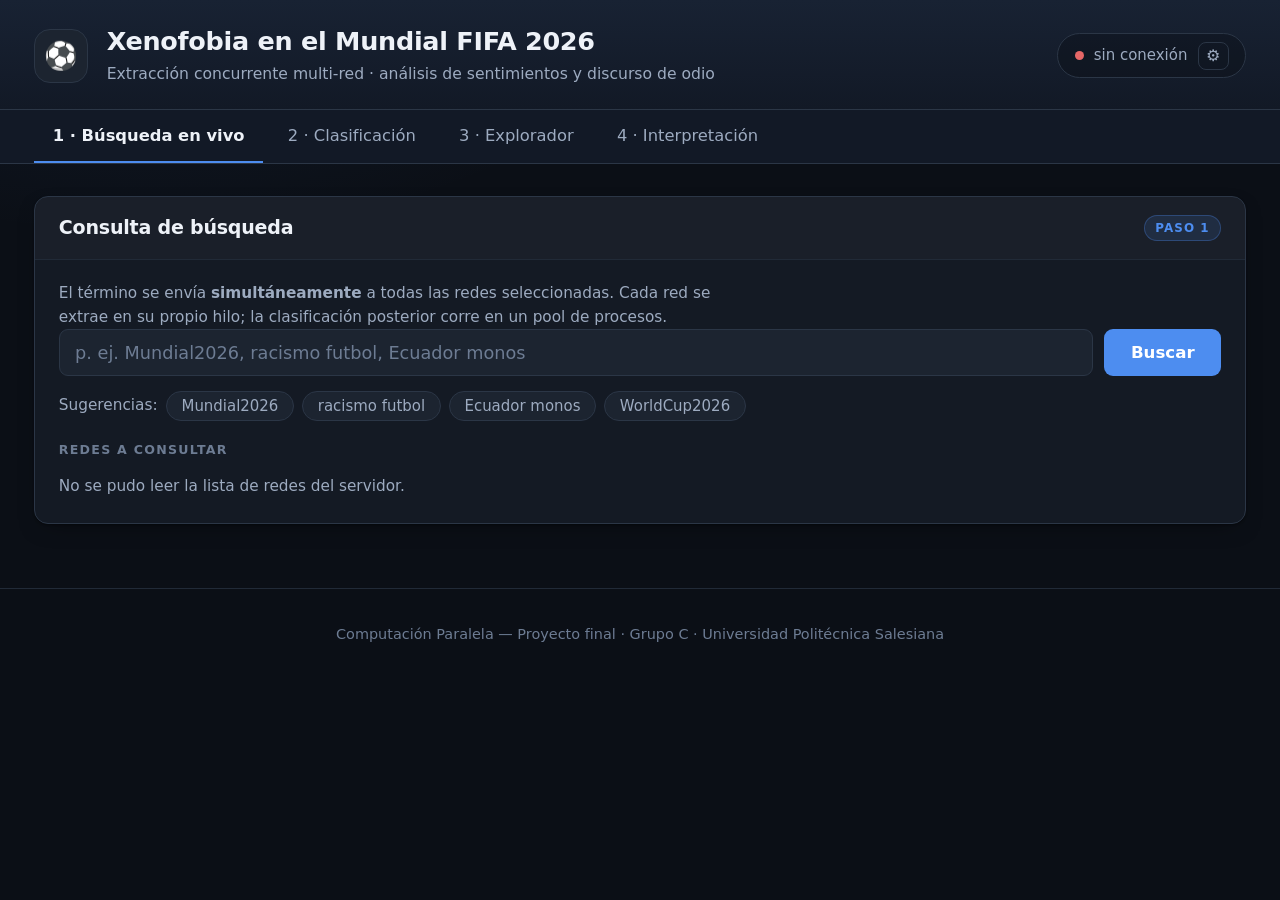
<file: proyecto_final/frontend/index.html>
<!DOCTYPE html>
<html lang="es">
<head>
  <meta charset="utf-8">
  <meta name="viewport" content="width=device-width, initial-scale=1">
  <title>Xenofobia en el Mundial 2026 — Plataforma de análisis</title>
  <!-- Favicon incrustado: evita un 404 en el log del servidor, que ensucia las
       capturas de evidencia. -->
  <link rel="icon" href="data:image/svg+xml,<svg xmlns='http://www.w3.org/2000/svg' viewBox='0 0 32 32'><text y='26' font-size='26'>⚽</text></svg>">
  <link rel="stylesheet" href="css/estilos.css">
</head>
<body>

<header class="cabecera">
  <div class="marca">
    <span class="marca-icono">⚽</span>
    <div>
      <h1>Xenofobia en el Mundial FIFA 2026</h1>
      <p class="marca-sub">Extracción concurrente multi-red · análisis de sentimientos y discurso de odio</p>
    </div>
  </div>
  <div class="estado-api">
    <span id="luz-api" class="luz luz-gris"></span>
    <span id="texto-api">conectando…</span>
    <button id="btn-config" class="btn-icono" title="Configurar servidor">⚙</button>
  </div>
</header>

<nav class="pestanas">
  <button class="pestana activa" data-vista="busqueda">1 · Búsqueda en vivo</button>
  <button class="pestana" data-vista="dashboard">2 · Clasificación</button>
  <button class="pestana" data-vista="explorador">3 · Explorador</button>
  <button class="pestana" data-vista="historia">4 · Interpretación</button>
</nav>

<main>

  <!-- ══════════ VISTA 1 — BÚSQUEDA + CONCURRENCIA ══════════ -->
  <section id="vista-busqueda" class="vista activa">

    <!-- cuadro A: la consulta -->
    <div class="rejilla">
      <div class="tarjeta">
        <div class="tarjeta-cabeza">
          <h2>Consulta de búsqueda</h2>
          <span class="insignia">paso 1</span>
        </div>
        <div class="tarjeta-cuerpo">
          <p class="ayuda">
            El término se envía <strong>simultáneamente</strong> a todas las redes seleccionadas.
            Cada red se extrae en su propio hilo; la clasificación posterior corre en un pool de procesos.
          </p>

          <form id="form-busqueda" class="fila-busqueda">
            <input id="campo-query" type="text" placeholder="p. ej. Mundial2026, racismo futbol, Ecuador monos" required minlength="2" maxlength="200" autocomplete="off">
            <button id="btn-buscar" type="submit" class="btn-primario">Buscar</button>
          </form>

          <div class="sugerencias">
            <span class="ayuda">Sugerencias:</span>
            <button class="chip" data-q="Mundial2026">Mundial2026</button>
            <button class="chip" data-q="racismo futbol">racismo futbol</button>
            <button class="chip" data-q="Ecuador monos">Ecuador monos</button>
            <button class="chip" data-q="WorldCup2026">WorldCup2026</button>
          </div>

          <div class="rotulo">Redes a consultar</div>
          <div id="selector-redes" class="selector-redes"></div>
        </div>
      </div>
    </div>

    <!-- cuadros B y C: ejecución y evidencia, lado a lado -->
    <div id="panel-progreso" class="rejilla rejilla-progreso oculto">

      <div class="tarjeta">
        <div class="tarjeta-cabeza">
          <h2>Ejecución concurrente</h2>
          <div class="cronometro">
            <span id="fase-actual" class="etiqueta-fase">—</span>
            <span id="cronometro">0.0 s</span>
          </div>
        </div>
        <div class="tarjeta-cuerpo">
          <ol class="pasos">
            <li id="paso-1" class="paso"><span class="paso-num">1</span> Extracción — <em>hilos</em> (I/O)</li>
            <li id="paso-2" class="paso"><span class="paso-num">2</span> Clasificación — <em>procesos</em> (CPU)</li>
            <li id="paso-3" class="paso"><span class="paso-num">3</span> Resultados</li>
          </ol>

          <p class="ayuda" style="margin-bottom:1rem">
            Una barra por red, todas lanzadas a la vez. Longitud = comentarios recolectados;
            a la derecha, cuántos y en cuánto tiempo.
          </p>
          <div id="carriles" class="carriles"></div>
        </div>
      </div>

      <div id="bloque-evidencia" class="tarjeta oculto">
        <div class="tarjeta-cabeza">
          <h2>Evidencia de paralelismo</h2>
          <span class="insignia">medido</span>
        </div>
        <div class="tarjeta-cuerpo">
          <p class="ayuda" style="margin-bottom:1rem">
            Si las redes se consultaran una tras otra, el total sería la <strong>suma</strong> de sus
            tiempos. Al lanzarlas en hilos, el total lo marca la <strong>más lenta</strong>.
          </p>
          <div class="metricas">
            <div class="metrica"><span class="metrica-valor" id="m-pared">—</span><span class="metrica-nombre">en paralelo</span></div>
            <div class="metrica"><span class="metrica-valor" id="m-suma">—</span><span class="metrica-nombre">suma secuencial</span></div>
            <div class="metrica destacada"><span class="metrica-valor" id="m-ahorro">—</span><span class="metrica-nombre">speedup</span></div>
          </div>
          <div class="lienzo-medio"><canvas id="g-gantt"></canvas></div>
        </div>
      </div>
    </div>

    <div id="aviso-busqueda" class="aviso oculto"></div>
  </section>

  <!-- ══════════ VISTA 2 — CLASIFICACIÓN ══════════ -->
  <section id="vista-dashboard" class="vista">
    <div id="dashboard-vacio" class="vacio">
      <p>Todavía no hay resultados.</p>
      <p class="ayuda">Lanza una búsqueda en la pestaña <strong>1 · Búsqueda en vivo</strong>.</p>
    </div>

    <div id="dashboard-contenido" class="oculto">
      <div class="tarjetas-kpi" id="kpis"></div>

      <div class="rejilla rejilla-2">
        <div class="tarjeta">
          <div class="tarjeta-cabeza"><h2>Sentimiento global</h2></div>
          <div class="tarjeta-cuerpo">
            <p class="ayuda">Todos los comentarios de la consulta, sin distinguir la red.</p>
            <div class="lienzo"><canvas id="g-global"></canvas></div>
          </div>
        </div>
        <div class="tarjeta">
          <div class="tarjeta-cabeza"><h2>Sentimiento por red social</h2></div>
          <div class="tarjeta-cuerpo">
            <p class="ayuda">Proporción dentro de cada red: permite comparar redes de distinto tamaño.</p>
            <div class="lienzo"><canvas id="g-por-red"></canvas></div>
          </div>
        </div>
      </div>

      <div class="rejilla rejilla-2">
        <div class="tarjeta">
          <div class="tarjeta-cabeza"><h2>Discurso de odio por red</h2></div>
          <div class="tarjeta-cuerpo">
            <p class="ayuda">Eje independiente del sentimiento: un comentario puede sonar jocoso y ser xenófobo.</p>
            <div class="lienzo"><canvas id="g-odio"></canvas></div>
          </div>
        </div>
        <div class="tarjeta">
          <div class="tarjeta-cabeza"><h2>Volumen recolectado por red</h2></div>
          <div class="tarjeta-cuerpo">
            <p class="ayuda">Cuánto aportó cada fuente a esta consulta.</p>
            <div class="lienzo"><canvas id="g-volumen"></canvas></div>
          </div>
        </div>
      </div>
    </div>
  </section>

  <!-- ══════════ VISTA 3 — EXPLORADOR ══════════ -->
  <section id="vista-explorador" class="vista">
    <div id="explorador-vacio" class="vacio">
      <p>Todavía no hay comentarios que explorar.</p>
      <p class="ayuda">Lanza una búsqueda en la pestaña <strong>1 · Búsqueda en vivo</strong>.</p>
    </div>

    <div id="explorador-contenido" class="oculto">
      <div class="tarjeta">
        <div class="tarjeta-cabeza">
          <h2>Comentarios recolectados</h2>
          <span id="contador-filtro" class="insignia">—</span>
        </div>
        <div class="tarjeta-cuerpo">
          <div class="filtros">
            <label>Red
              <select id="f-red"><option value="">todas</option></select>
            </label>
            <label>Sentimiento
              <select id="f-sentimiento">
                <option value="">todos</option>
                <option value="negativo">negativo</option>
                <option value="neutral">neutral</option>
                <option value="positivo">positivo</option>
              </select>
            </label>
            <label>Odio
              <select id="f-odio">
                <option value="">todos</option>
                <option value="si">solo con odio</option>
                <option value="no">sin odio</option>
              </select>
            </label>
            <label>Estrategia
              <select id="f-estrategia">
                <option value="">todas</option>
                <option value="dirigida">dirigida (léxico)</option>
                <option value="amplia">amplia</option>
              </select>
            </label>
            <label class="crece">Texto contiene
              <input id="f-texto" type="text" placeholder="filtrar por palabra…" autocomplete="off">
            </label>
            <button id="btn-limpiar" class="btn-secundario">Limpiar</button>
          </div>

          <div class="tabla-envoltura">
            <table class="tabla">
              <thead>
                <tr>
                  <th>Red</th>
                  <th>Comentario</th>
                  <th>Idioma</th>
                  <th>Sentimiento</th>
                  <th>Odio</th>
                  <th>Enlace</th>
                </tr>
              </thead>
              <tbody id="cuerpo-tabla"></tbody>
            </table>
          </div>
          <div id="sin-resultados" class="vacio oculto"><p>Ningún comentario cumple esos filtros.</p></div>
        </div>
      </div>
    </div>
  </section>

  <!-- ══════════ VISTA 4 — INTERPRETACIÓN ══════════ -->
  <section id="vista-historia" class="vista">
    <div id="contenido-historia"></div>
  </section>

</main>

<div id="modal-config" class="modal oculto">
  <div class="modal-caja">
    <h2>Servidor de la API</h2>
    <p class="ayuda">Dirección del backend. Cámbiala si corres el servidor en otro puerto o máquina.</p>
    <input id="campo-base" type="text" autocomplete="off">
    <div class="modal-botones">
      <button id="btn-cancelar-config" class="btn-secundario">Cancelar</button>
      <button id="btn-guardar-config" class="btn-primario">Guardar</button>
    </div>
  </div>
</div>

<footer class="pie">
  Computación Paralela — Proyecto final · Grupo C · Universidad Politécnica Salesiana
</footer>

<script src="vendor/chart.umd.js"></script>
<script src="js/api.js"></script>
<script src="js/graficos.js"></script>
<script src="js/datos_corpus.js"></script>
<script src="js/vista_busqueda.js"></script>
<script src="js/vista_dashboard.js"></script>
<script src="js/vista_explorador.js"></script>
<script src="js/vista_historia.js"></script>
<script src="js/app.js"></script>
</body>
</html>
</file>
<file: proyecto_final/frontend/css/estilos.css>
/* Hoja de estilos única. Sin framework ni build: se abre y funciona.
 *
 * Los colores de datos NO se eligieron a ojo: se validaron con un comprobador
 * de contraste y de separación para daltonismo (ver README, "Paleta").
 * Regla: rojo, azul, gris y naranja están RESERVADOS para el significado
 * (negativo, positivo, neutral, odio). Las redes usan otros cuatro tonos.
 */

:root {
  /* Superficies: azul-pizarra profundo, con tres niveles de elevación. */
  --fondo:        #0b0f16;
  --fondo-2:      #141a24;   /* tarjetas */
  --fondo-3:      #1c2430;   /* campos y elementos hundidos */
  --fondo-4:      #232d3b;   /* realce al pasar el ratón */
  --borde:        #2b3646;
  --borde-suave:  #212a37;

  --texto:        #eef2f8;
  --texto-suave:  #9dabc0;
  --texto-tenue:  #6d7c93;

  --acento:       #4d8df0;
  --acento-tenue: rgba(77, 141, 240, .13);

  /* ── Colores CON SIGNIFICADO (reservados) ───────────────────
     Escala divergente para el sentimiento: dos polos + gris neutro al centro.
     Es rojo↔azul y no rojo↔verde porque rojo/verde es indistinguible para
     la deuteranopia (ΔE 4.1, por debajo del mínimo). Rojo/azul da ΔE 19.2. */
  --negativo: #e66767;
  --neutral:  #8b93a3;
  --positivo: #4d8df0;
  --odio:     #d95926;   /* estado, gráfico propio */

  /* ── Colores de IDENTIDAD (redes) ───────────────────────────
     Cuatro tonos que pasan la comprobación de todos los pares. Siempre van
     acompañados del nombre escrito, así que el color solo refuerza. */
  --red-bluesky:  #9085e9;
  --red-x:        #c98500;
  --red-youtube:  #d55181;
  --red-mastodon: #008300;

  --radio:       14px;
  --radio-chico: 9px;
  --sombra: 0 1px 2px rgba(0,0,0,.35), 0 8px 24px -12px rgba(0,0,0,.6);
}

* { box-sizing: border-box; }

html { font-size: 17px; }

body {
  margin: 0;
  background: var(--fondo);
  background-image:
    radial-gradient(900px 500px at 12% -8%, rgba(77,141,240,.10), transparent 62%),
    radial-gradient(760px 460px at 92% -14%, rgba(144,133,233,.09), transparent 60%);
  background-attachment: fixed;
  color: var(--texto);
  font-family: system-ui, -apple-system, "Segoe UI", Roboto, sans-serif;
  line-height: 1.55;
  -webkit-font-smoothing: antialiased;
}

h1, h2, h3 { margin: 0; line-height: 1.25; letter-spacing: -.011em; }
h1 { font-size: 1.5rem; font-weight: 700; }
h2 { font-size: 1.12rem; font-weight: 650; }
h3 { font-size: 1.02rem; font-weight: 650; }

.oculto { display: none !important; }

.ayuda { color: var(--texto-suave); font-size: .9rem; margin: .35rem 0 0; max-width: 68ch; }

/* ══ Cabecera ═══════════════════════════════════════════════ */

.cabecera {
  display: flex; justify-content: space-between; align-items: center;
  gap: 1.5rem; flex-wrap: wrap;
  padding: 1.5rem 2rem 1.35rem;
  background: linear-gradient(180deg, #182233 0%, #121926 100%);
  border-bottom: 1px solid var(--borde);
}
.marca { display: flex; align-items: center; gap: 1.1rem; }
.marca-icono {
  font-size: 1.6rem; line-height: 1;
  width: 54px; height: 54px; flex: none;
  display: grid; place-items: center;
  background: var(--fondo-3);
  border: 1px solid var(--borde);
  border-radius: 16px;
}
.marca-sub { margin: .25rem 0 0; color: var(--texto-suave); font-size: .92rem; }

.estado-api {
  display: flex; align-items: center; gap: .6rem;
  font-size: .88rem; color: var(--texto-suave);
  background: rgba(0,0,0,.22);
  border: 1px solid var(--borde);
  border-radius: 999px;
  padding: .45rem .95rem;
}
.luz { width: 9px; height: 9px; border-radius: 50%; display: inline-block; flex: none; }
.luz-verde { background: #3fb950; box-shadow: 0 0 9px #3fb950; }
.luz-roja  { background: var(--negativo); }
.luz-gris  { background: var(--texto-tenue); }

.btn-icono {
  background: none; border: 1px solid var(--borde); color: var(--texto-suave);
  border-radius: 8px; cursor: pointer; padding: .1rem .45rem; font-size: .95rem;
  line-height: 1.4;
}
.btn-icono:hover { color: var(--texto); border-color: var(--acento); }

/* ══ Pestañas ═══════════════════════════════════════════════ */

.pestanas {
  display: flex; gap: .35rem; flex-wrap: wrap;
  padding: 0 2rem;
  background: #121926;
  border-bottom: 1px solid var(--borde);
  position: sticky; top: 0; z-index: 20;
}
.pestana {
  background: none; border: none; cursor: pointer;
  color: var(--texto-suave); font-size: .96rem; font-family: inherit;
  padding: .95rem 1.1rem;
  border-bottom: 2px solid transparent;
  transition: color .15s;
}
.pestana:hover { color: var(--texto); }
.pestana.activa { color: var(--texto); border-bottom-color: var(--acento); font-weight: 600; }

main { max-width: 1340px; margin: 0 auto; padding: 1.9rem 2rem 2.5rem; }

.vista { display: none; }
.vista.activa { display: block; }

/* ══ Tarjetas (los "cuadros") ═══════════════════════════════ */

.tarjeta {
  background: var(--fondo-2);
  border: 1px solid var(--borde);
  border-radius: var(--radio);
  box-shadow: var(--sombra);
  overflow: hidden;
}

/* Franja superior de la tarjeta: separa el título del contenido. */
.tarjeta-cabeza {
  display: flex; justify-content: space-between; align-items: center;
  gap: 1rem; flex-wrap: wrap;
  padding: 1.05rem 1.4rem;
  background: rgba(255,255,255,.022);
  border-bottom: 1px solid var(--borde-suave);
}
.tarjeta-cuerpo { padding: 1.3rem 1.4rem 1.45rem; }
.tarjeta-cuerpo > .ayuda:first-child { margin-top: 0; }

.insignia {
  font-size: .7rem; font-weight: 700; letter-spacing: .09em; text-transform: uppercase;
  color: var(--acento); background: var(--acento-tenue);
  border: 1px solid rgba(77,141,240,.3);
  border-radius: 999px; padding: .16rem .62rem;
}

/* Rejillas */
.rejilla { display: grid; gap: 1.25rem; margin-bottom: 1.25rem; }
.rejilla-2 { grid-template-columns: repeat(auto-fit, minmax(370px, 1fr)); }
.rejilla-progreso { grid-template-columns: minmax(0, 1.15fr) minmax(0, 1fr); }
@media (max-width: 900px) { .rejilla-progreso { grid-template-columns: 1fr; } }

/* ══ Formulario de búsqueda ════════════════════════════════ */

.fila-busqueda { display: flex; gap: .7rem; margin-bottom: .9rem; }

input[type="text"], select {
  background: var(--fondo-3);
  border: 1px solid var(--borde);
  color: var(--texto);
  border-radius: var(--radio-chico);
  padding: .72rem .9rem;
  font-size: .98rem;
  font-family: inherit;
}
input[type="text"]::placeholder { color: var(--texto-tenue); }
input[type="text"]:focus, select:focus { outline: 2px solid var(--acento); outline-offset: -1px; }
#campo-query { flex: 1; font-size: 1.04rem; }

.btn-primario, .btn-secundario {
  border-radius: var(--radio-chico); padding: .72rem 1.5rem; cursor: pointer;
  font-size: .98rem; font-family: inherit; border: 1px solid transparent;
  transition: filter .15s;
}
.btn-primario { background: var(--acento); color: #fff; font-weight: 650; }
.btn-primario:hover:not(:disabled) { filter: brightness(1.13); }
.btn-primario:disabled { opacity: .5; cursor: progress; }
.btn-secundario { background: var(--fondo-3); border-color: var(--borde); color: var(--texto-suave); }
.btn-secundario:hover { color: var(--texto); border-color: var(--acento); }

.sugerencias { display: flex; align-items: center; gap: .5rem; flex-wrap: wrap; margin-bottom: 1.15rem; }
.sugerencias .ayuda { margin: 0; }
.chip {
  background: var(--fondo-3); border: 1px solid var(--borde); color: var(--texto-suave);
  border-radius: 999px; padding: .28rem .85rem; font-size: .88rem; cursor: pointer; font-family: inherit;
}
.chip:hover { color: var(--texto); border-color: var(--acento); background: var(--fondo-4); }

/* Selector de redes */
.rotulo {
  font-size: .74rem; font-weight: 700; letter-spacing: .1em; text-transform: uppercase;
  color: var(--texto-tenue); margin-bottom: .55rem;
}
.selector-redes { display: flex; gap: .6rem; flex-wrap: wrap; }
.red-check {
  display: flex; align-items: center; gap: .55rem;
  background: var(--fondo-3); border: 1px solid var(--borde);
  border-radius: var(--radio-chico); padding: .55rem .95rem; cursor: pointer;
  font-size: .94rem; user-select: none;
}
.red-check:hover { background: var(--fondo-4); }
.red-check input { accent-color: var(--acento); cursor: pointer; }
.punto-red { width: 10px; height: 10px; border-radius: 50%; display: inline-block; flex: none; }

/* ══ Progreso / carriles ═══════════════════════════════════ */

.cronometro { display: flex; align-items: center; gap: .75rem; font-variant-numeric: tabular-nums; }
#cronometro { font-size: 1.3rem; font-weight: 700; }
.etiqueta-fase {
  font-size: .72rem; font-weight: 700; text-transform: uppercase; letter-spacing: .08em;
  background: var(--fondo-3); border: 1px solid var(--borde);
  border-radius: 999px; padding: .2rem .7rem; color: var(--texto-suave);
}
.etiqueta-fase.viva  { color: var(--acento);   border-color: var(--acento); }
.etiqueta-fase.lista { color: #3fb950;         border-color: #3fb950; }
.etiqueta-fase.mala  { color: var(--negativo); border-color: var(--negativo); }

.pasos { display: flex; gap: 1rem; flex-wrap: wrap; list-style: none; padding: 0; margin: 0 0 1.35rem; }
.paso { color: var(--texto-tenue); font-size: .84rem; display: flex; align-items: center; gap: .45rem; white-space: nowrap; }
.paso em { font-style: normal; }
.paso-num {
  width: 22px; height: 22px; border-radius: 50%; flex: none;
  border: 1px solid var(--borde); display: grid; place-items: center;
  font-size: .75rem; font-weight: 700;
}
.paso.activo { color: var(--texto); }
.paso.activo .paso-num { border-color: var(--acento); color: var(--acento); background: var(--acento-tenue); }
.paso.hecho .paso-num { background: #3fb950; border-color: #3fb950; color: #06170a; }

.carriles { display: flex; flex-direction: column; gap: .7rem; }
.carril { display: grid; grid-template-columns: 128px 1fr 128px; align-items: center; gap: .9rem; }
.carril-nombre { display: flex; align-items: center; gap: .5rem; font-size: .93rem; }
.carril-barra { height: 26px; background: var(--fondo-3); border-radius: 7px; overflow: hidden; }
.carril-relleno { height: 100%; width: 0; border-radius: 7px; transition: width .45s ease; }
.carril-relleno.trabajando {
  width: 100% !important;
  background-image: linear-gradient(115deg, rgba(255,255,255,.17) 25%, transparent 25%, transparent 50%, rgba(255,255,255,.17) 50%, rgba(255,255,255,.17) 75%, transparent 75%);
  background-size: 26px 26px;
  animation: correr .75s linear infinite;
  opacity: .5;
}
@keyframes correr { to { background-position: 26px 0; } }
.carril-dato { font-size: .87rem; color: var(--texto-suave); text-align: right; font-variant-numeric: tabular-nums; }
.carril-dato.error { color: var(--negativo); }

/* ══ Métricas destacadas ═══════════════════════════════════ */

.metricas { display: flex; gap: 1.1rem; flex-wrap: wrap; margin-bottom: 1.2rem; }
.metrica {
  flex: 1; min-width: 118px;
  background: var(--fondo-3); border: 1px solid var(--borde-suave);
  border-radius: var(--radio-chico); padding: .8rem .95rem;
}
.metrica-valor { display: block; font-size: 1.6rem; font-weight: 700; font-variant-numeric: tabular-nums; line-height: 1.15; }
.metrica-nombre { display: block; font-size: .73rem; color: var(--texto-tenue); text-transform: uppercase; letter-spacing: .07em; margin-top: .15rem; }
.metrica.destacada { border-color: rgba(77,141,240,.4); background: var(--acento-tenue); }
.metrica.destacada .metrica-valor { color: var(--acento); }

/* KPIs */
.tarjetas-kpi { display: grid; gap: 1.1rem; grid-template-columns: repeat(auto-fit, minmax(178px, 1fr)); margin-bottom: 1.25rem; }
.kpi {
  background: var(--fondo-2); border: 1px solid var(--borde);
  border-radius: var(--radio); padding: 1.15rem 1.3rem; box-shadow: var(--sombra);
}
.kpi-valor { font-size: 2rem; font-weight: 700; font-variant-numeric: tabular-nums; line-height: 1.1; }
.kpi-nombre { font-size: .74rem; color: var(--texto-tenue); text-transform: uppercase; letter-spacing: .08em; margin-top: .2rem; }

/* Lienzos */
.lienzo { position: relative; height: 290px; }
.lienzo-medio { position: relative; height: 215px; }
.lienzo-bajo { position: relative; height: 150px; }

/* ══ Filtros y tabla ═══════════════════════════════════════ */

.filtros { display: flex; gap: .85rem; flex-wrap: wrap; align-items: flex-end; margin-bottom: 1.15rem; }
.filtros label { display: flex; flex-direction: column; gap: .3rem; font-size: .73rem; color: var(--texto-tenue); text-transform: uppercase; letter-spacing: .07em; font-weight: 700; }
.filtros .crece { flex: 1; min-width: 200px; }
.filtros .crece input { width: 100%; }

.tabla-envoltura { overflow: auto; max-height: 64vh; border: 1px solid var(--borde); border-radius: var(--radio-chico); }
.tabla { width: 100%; border-collapse: collapse; font-size: .94rem; }
.tabla thead th {
  position: sticky; top: 0; z-index: 1;
  background: #1b2431;
  text-align: left; padding: .7rem .85rem;
  border-bottom: 1px solid var(--borde);
  font-size: .72rem; text-transform: uppercase; letter-spacing: .08em;
  color: var(--texto-tenue); font-weight: 700;
}
.tabla td { padding: .7rem .85rem; border-bottom: 1px solid var(--borde-suave); vertical-align: top; }
.tabla tbody tr:hover { background: var(--fondo-3); }
.tabla tbody tr:last-child td { border-bottom: none; }
.celda-texto { max-width: 680px; line-height: 1.5; }
.celda-texto .autor { display: block; color: var(--texto-tenue); font-size: .82rem; margin-top: .25rem; }

.etiqueta {
  display: inline-block; border-radius: 999px; padding: .12rem .6rem;
  font-size: .78rem; font-weight: 650; white-space: nowrap;
}
.et-negativo { background: rgba(230,103,103,.16); color: var(--negativo); }
.et-neutral  { background: rgba(139,147,163,.18); color: #b7bfcd; }
.et-positivo { background: rgba(77,141,240,.16);  color: var(--positivo); }
.et-odio     { background: rgba(217,89,38,.18);   color: #f0793f; }
.et-vacia    { color: var(--texto-tenue); }
.et-dirigida { background: var(--acento-tenue); color: var(--acento); }

.pastilla-red { display: inline-flex; align-items: center; gap: .4rem; white-space: nowrap; font-size: .9rem; }

a { color: var(--acento); }

/* ══ Interpretación ════════════════════════════════════════ */

.hallazgo .numero {
  display: inline-block; background: var(--fondo-3); border: 1px solid var(--borde);
  border-radius: 999px; padding: .14rem .7rem; font-size: .74rem; font-weight: 700;
  letter-spacing: .06em; text-transform: uppercase; color: var(--texto-suave);
  margin-bottom: .6rem;
}
.hallazgo h3 { margin-bottom: .5rem; }
.hallazgo p { margin: .55rem 0 .8rem; }
.hallazgo .cita {
  border-left: 3px solid var(--acento); padding: .35rem 0 .35rem .95rem;
  color: var(--texto-suave); font-style: italic;
}
.lista-codificada { display: flex; gap: .5rem; flex-wrap: wrap; margin: .75rem 0; }
.lista-codificada code {
  background: var(--fondo-3); border: 1px solid var(--borde);
  border-radius: 7px; padding: .18rem .6rem; font-size: .9rem;
}
.remate {
  background: var(--acento-tenue); border: 1px solid rgba(77,141,240,.35);
  border-radius: var(--radio-chico); padding: 1.1rem 1.3rem; margin-top: 1rem;
}
.remate p { margin: 0; }

/* ══ Varios ════════════════════════════════════════════════ */

.vacio { text-align: center; color: var(--texto-suave); padding: 4rem 1rem; }
.vacio p { margin: .25rem 0; }

.aviso {
  border-radius: var(--radio-chico); padding: .9rem 1.15rem; font-size: .94rem;
  border: 1px solid var(--negativo); background: rgba(230,103,103,.1); color: #ffc2c4;
  margin-top: 1.25rem;
}
.aviso.info { border-color: var(--acento); background: var(--acento-tenue); color: #c7dbff; }

.modal { position: fixed; inset: 0; background: rgba(0,0,0,.66); display: grid; place-items: center; z-index: 50; }
.modal-caja {
  background: var(--fondo-2); border: 1px solid var(--borde);
  border-radius: var(--radio); padding: 1.6rem; width: min(470px, 92vw); box-shadow: var(--sombra);
}
.modal-caja input { width: 100%; margin: .7rem 0 1.2rem; }
.modal-botones { display: flex; gap: .7rem; justify-content: flex-end; }

.pie {
  text-align: center; color: var(--texto-tenue); font-size: .85rem;
  padding: 2rem; border-top: 1px solid var(--borde-suave);
}

@media (max-width: 680px) {
  html { font-size: 16px; }
  main, .cabecera, .pestanas { padding-left: 1.1rem; padding-right: 1.1rem; }
  .carril { grid-template-columns: 96px 1fr; }
  .carril-dato { grid-column: 2; text-align: left; }
}

/* Variante sin franja de cabecera: la tarjeta lleva su propio relleno.
   La usa la vista de interpretación, donde cada bloque es un texto con su
   gráfico y no necesita un título separado por una línea. */
.tarjeta.plana { padding: 1.35rem 1.45rem; }
.tarjeta.plana > h2 { margin-bottom: .55rem; }
</file>
